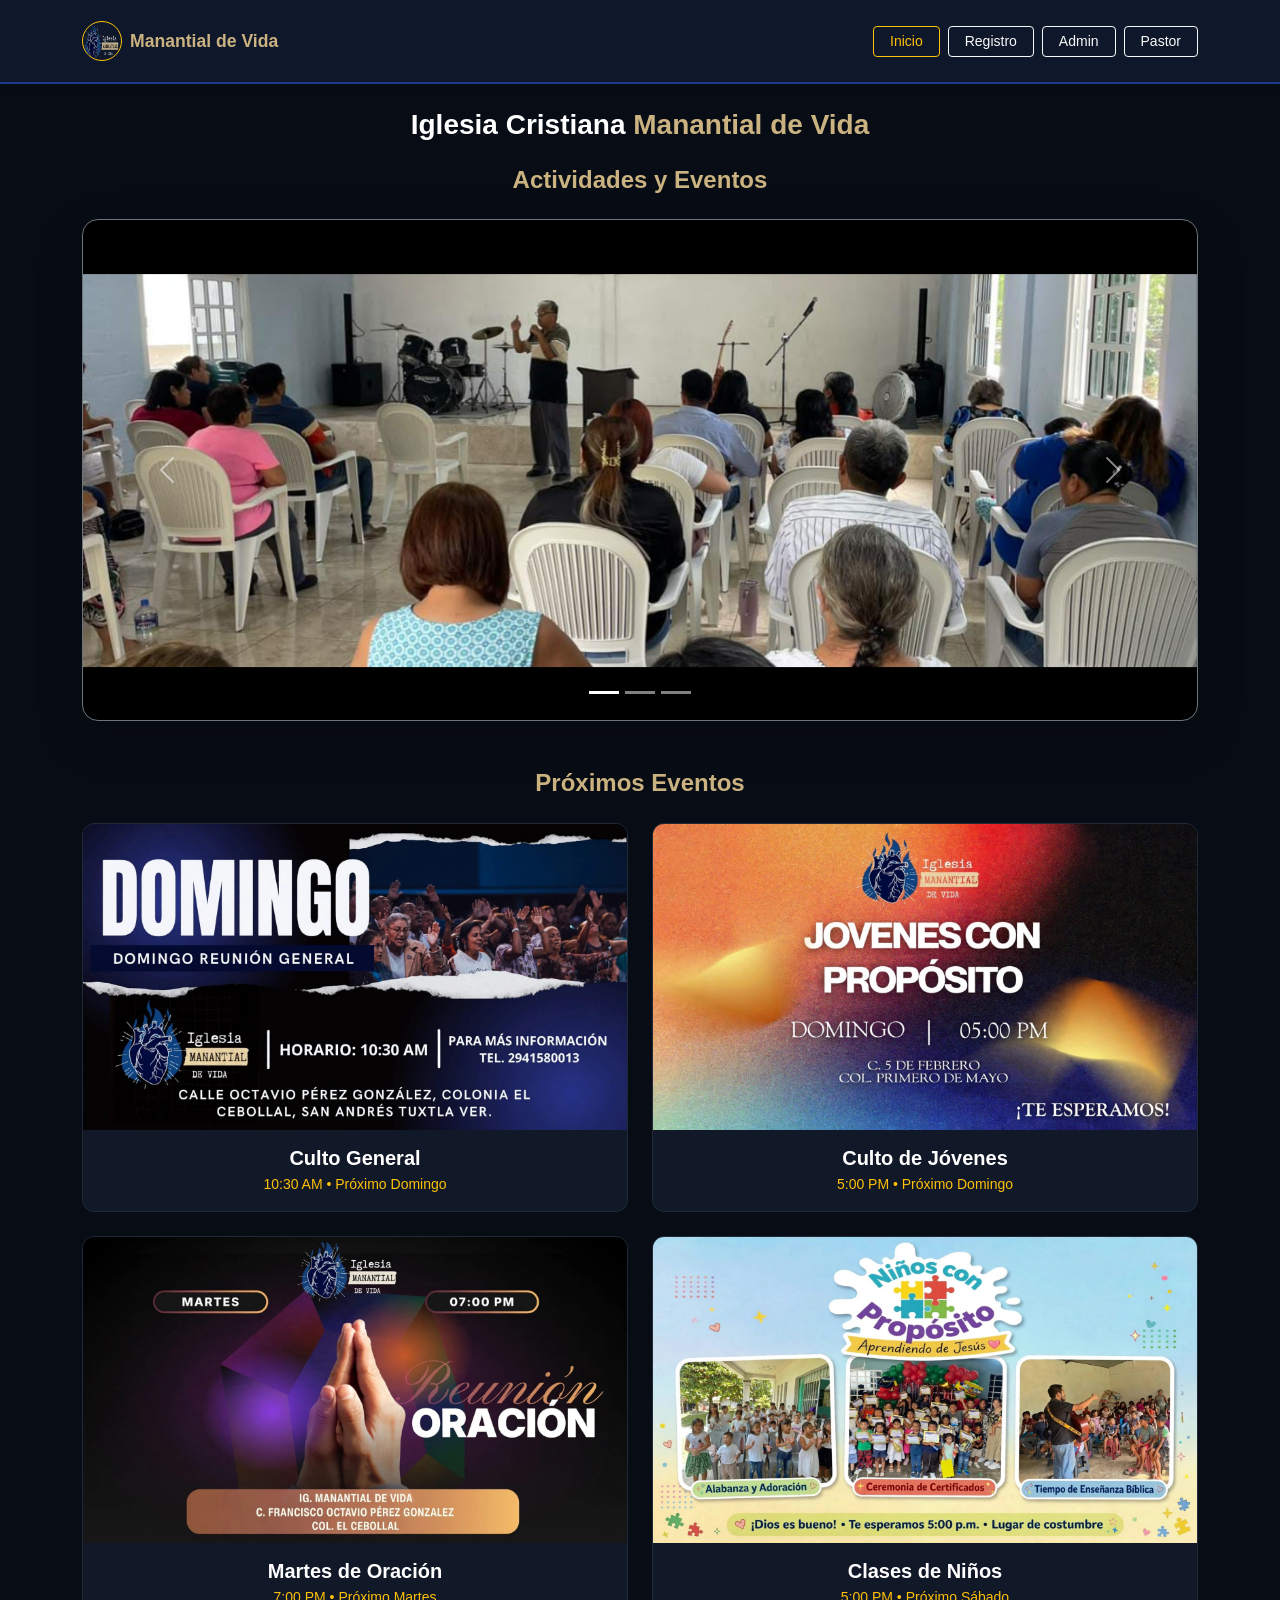
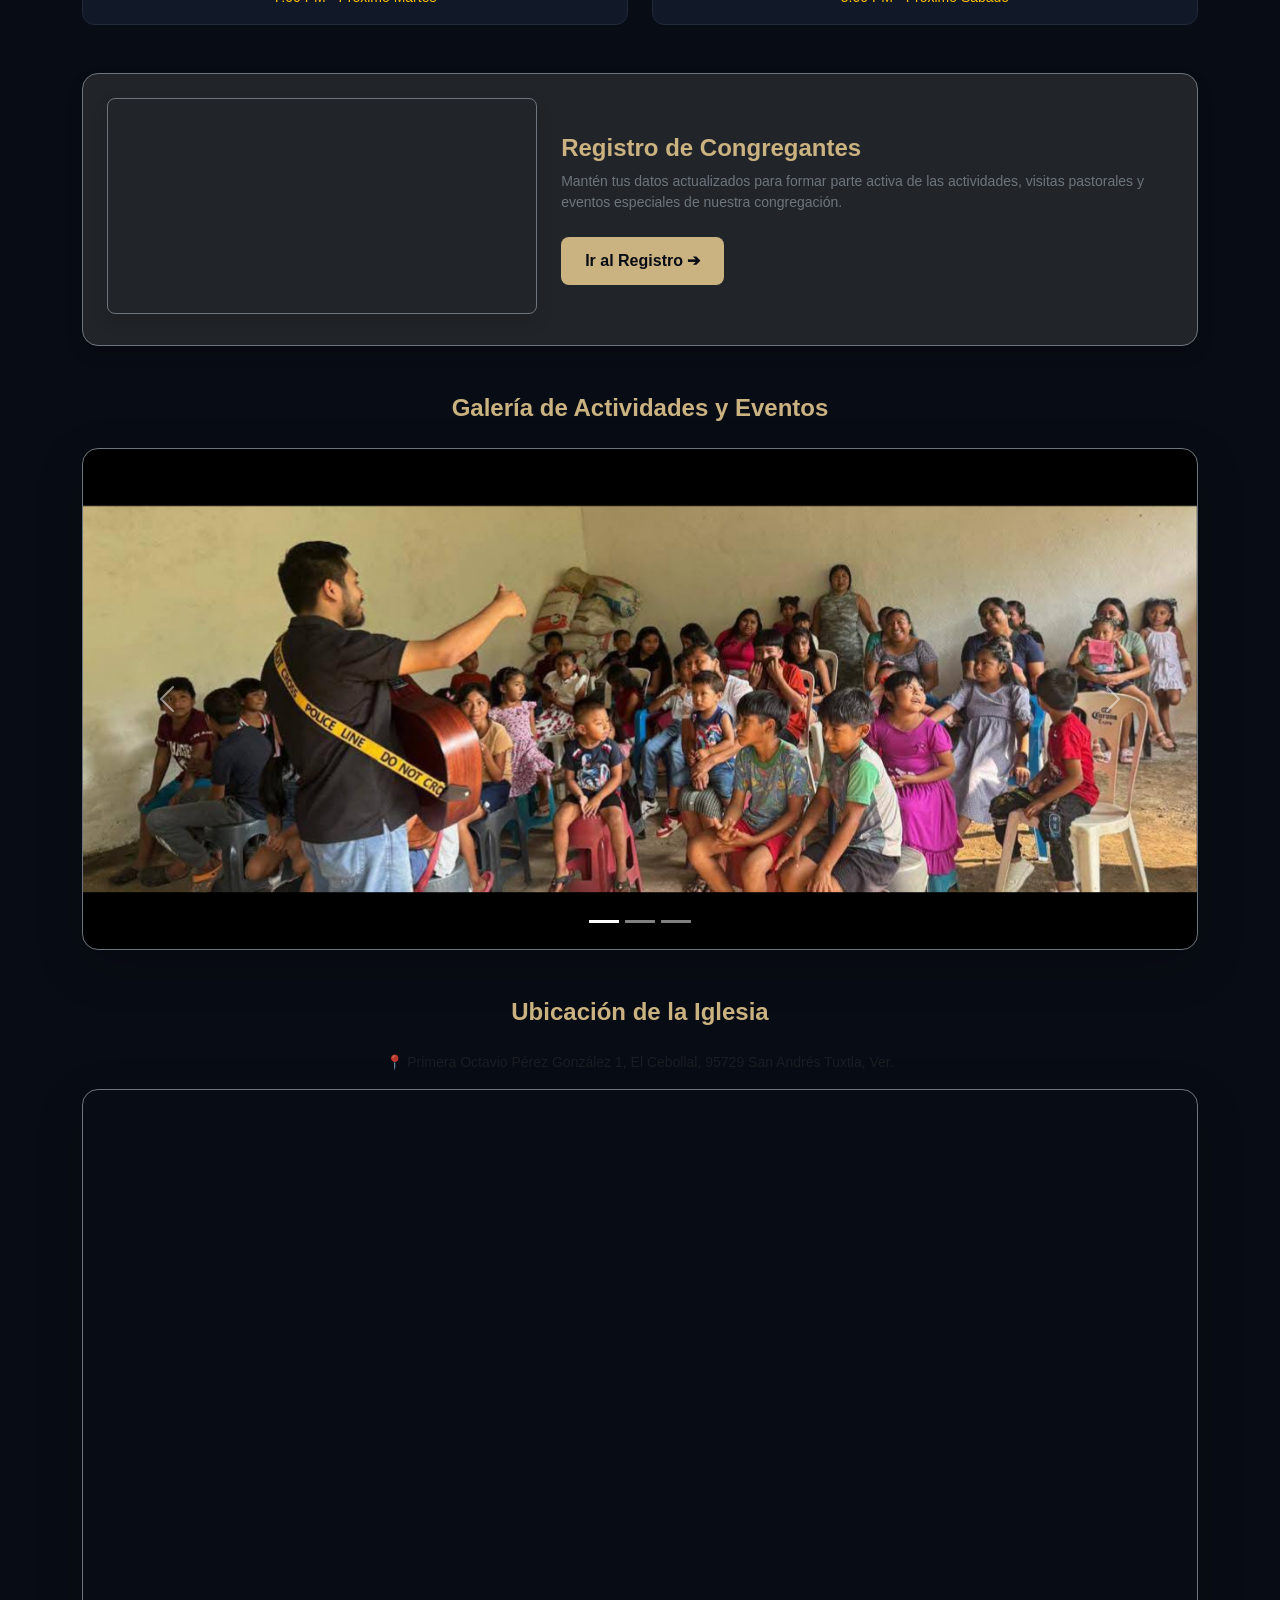
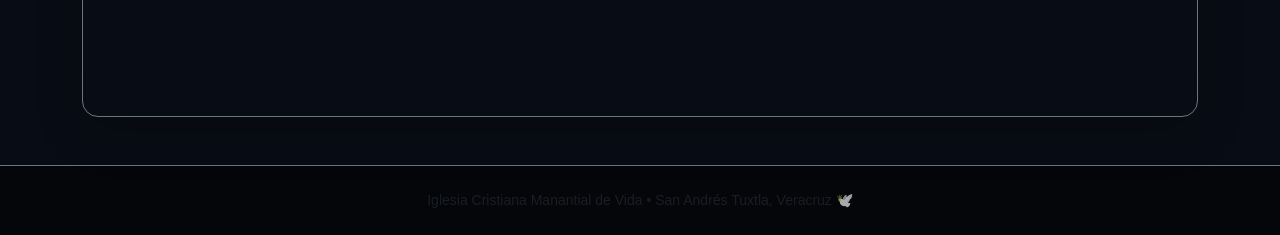
<file: index.html>
<!DOCTYPE html>
<html lang="es">
<head>
  <meta charset="UTF-8">
  <meta name="viewport" content="width=device-width, initial-scale=1.0">
  <title>Iglesia Cristiana Manantial de Vida</title>
  <link href="https://cdn.jsdelivr.net/npm/bootstrap@5.3.0/dist/css/bootstrap.min.css" rel="stylesheet">
  <link rel="stylesheet" href="style.css">
  <style>
    body {
      background-color: #080c14;
      color: #f1f5f9;
      font-family: 'Segoe UI', Tahoma, Geneva, Verdana, sans-serif;
      overflow-x: hidden;
    }

    .navbar-custom {
      background-color: #0f172a !important;
      border-bottom: 2px solid #1e3a8a;
    }

    /* Tarjetas de Próximos Eventos */
    .card-evento {
      background-color: #111827;
      border: 1px solid #1f2937;
      border-radius: 12px;
      overflow: hidden;
      transition: transform 0.3s ease, box-shadow 0.3s ease;
      height: 100%;
    }
    .card-evento:hover {
      transform: translateY(-5px);
      box-shadow: 0 8px 20px rgba(203, 178, 129, 0.2);
    }
    .card-evento img {
      width: 100%;
      height: auto;
      aspect-ratio: 16 / 9;
      object-fit: cover;
    }

    /* Carruseles con proporción rectangular exacta adaptable a celulares */
    .carousel-custom {
      background-color: #000000;
      border-radius: 1rem;
    }
    
    .carousel-custom img {
      width: 100%;
      height: auto;
      max-height: 500px;
      aspect-ratio: 16 / 9;
      object-fit: contain;
      margin: 0 auto;
    }

    .section-title {
      color: #cbb281;
      font-weight: 700;
      text-align: center;
      margin-bottom: 25px;
    }

    .btn-registro {
      background-color: #cbb281;
      color: #080c14;
      font-weight: bold;
      padding: 12px 24px;
      border-radius: 8px;
      text-decoration: none;
      display: inline-block;
      transition: all 0.3s ease;
    }
    .btn-registro:hover {
      background-color: #b39762;
      color: #ffffff;
    }
  </style>
</head>
<body>

  <!-- 1. ENCABEZADO / NAVBAR RESPONSIVO -->
  <nav class="navbar navbar-expand-lg navbar-dark navbar-custom sticky-top py-3">
    <div class="container">
      <a class="navbar-brand d-flex align-items-center fw-bold" href="index.html">
        <img src="logo.png" alt="Logo" width="40" height="40" class="rounded-circle me-2 border border-warning" onerror="this.src='https://via.placeholder.com/40?text=Logo'">
        <span style="color: #cbb281; font-size: 1.1rem;">Manantial de Vida</span>
      </a>
      <button class="navbar-toggler border-0 text-warning" type="button" data-bs-toggle="collapse" data-bs-target="#navbarNav">
        <span class="navbar-toggler-icon"></span>
      </button>
      <div class="collapse navbar-collapse justify-content-end" id="navbarNav">
        <div class="navbar-nav gap-2 mt-2 mt-lg-0">
          <a class="btn btn-outline-warning btn-sm px-3" href="index.html">Inicio</a>
          <a class="btn btn-outline-light btn-sm px-3" href="registro.html">Registro</a>
          <a class="btn btn-outline-light btn-sm px-3" href="admin.html">Admin</a>
          <a class="btn btn-outline-light btn-sm px-3" href="pastor.html">Pastor</a>
        </div>
      </div>
    </div>
  </nav>

  <!-- 2. TÍTULO PRINCIPAL -->
  <div class="container text-center my-4">
    <h1 class="fw-bold fs-3 fs-md-2" style="color: #ffffff;">Iglesia Cristiana <span style="color: #cbb281;">Manantial de Vida</span></h1>
  </div>

  <!-- 3. CARRUSEL 1 -->
  <div class="container mb-5">
    <h3 class="section-title fs-4">Actividades y Eventos</h3>
    <div id="carruselUno" class="carousel slide carousel-custom shadow-lg rounded-4 overflow-hidden border border-secondary" data-bs-ride="carousel">
      <div class="carousel-indicators">
        <button type="button" data-bs-target="#carruselUno" data-bs-slide-to="0" class="active"></button>
        <button type="button" data-bs-target="#carruselUno" data-bs-slide-to="1"></button>
        <button type="button" data-bs-target="#carruselUno" data-bs-slide-to="2"></button>
      </div>
      <div class="carousel-inner">
        <div class="carousel-item active">
          <img src="carrusel1/img1.jpeg" class="d-block w-100 img-fluid" alt="Actividad 1" onerror="this.src='carrusel1/img1.jpg'">
        </div>
        <div class="carousel-item">
          <img src="carrusel1/img2.jpeg" class="d-block w-100 img-fluid" alt="Actividad 2" onerror="this.src='carrusel1/img2.jpg'">
        </div>
        <div class="carousel-item">
          <img src="carrusel1/img3.jpeg" class="d-block w-100 img-fluid" alt="Actividad 3" onerror="this.src='carrusel1/img3.jpg'">
        </div>
      </div>
      <button class="carousel-control-prev" type="button" data-bs-target="#carruselUno" data-bs-slide="prev">
        <span class="carousel-control-prev-icon"></span>
      </button>
      <button class="carousel-control-next" type="button" data-bs-target="#carruselUno" data-bs-slide="next">
        <span class="carousel-control-next-icon"></span>
      </button>
    </div>
  </div>

  <!-- 4 y 5. SECCIÓN PRÓXIMOS EVENTOS -->
  <div class="container mb-5">
    <h3 class="section-title fs-4">Próximos Eventos</h3>
    
    <div class="row g-4 mb-4">
      <div class="col-md-6 col-12">
        <div class="card-evento">
          <img src="eventos/culto_general.jpeg" alt="Culto General" class="img-fluid" onerror="this.src='eventos/culto_general.jpg'">
          <div class="p-3 text-center">
            <h5 class="fw-bold text-white mb-1 fs-5">Culto General</h5>
            <p class="text-warning mb-0 small">10:30 AM • Próximo Domingo</p>
          </div>
        </div>
      </div>
      <div class="col-md-6 col-12">
        <div class="card-evento">
          <img src="eventos/jovenes.jpeg" alt="Culto de Jóvenes" class="img-fluid" onerror="this.src='eventos/jovenes.jpg'">
          <div class="p-3 text-center">
            <h5 class="fw-bold text-white mb-1 fs-5">Culto de Jóvenes</h5>
            <p class="text-warning mb-0 small">5:00 PM • Próximo Domingo</p>
          </div>
        </div>
      </div>
    </div>

    <div class="row g-4">
      <div class="col-md-6 col-12">
        <div class="card-evento">
          <img src="eventos/reunion_oracion.jpeg" alt="Martes de Oración" class="img-fluid" onerror="this.src='eventos/reunion_oracion.jpg'">
          <div class="p-3 text-center">
            <h5 class="fw-bold text-white mb-1 fs-5">Martes de Oración</h5>
            <p class="text-warning mb-0 small">7:00 PM • Próximo Martes</p>
          </div>
        </div>
      </div>
      <div class="col-md-6 col-12">
        <div class="card-evento">
          <img src="eventos/ninos.jpeg" alt="Clases de Niños" class="img-fluid" onerror="this.src='eventos/ninos.jpg'">
          <div class="p-3 text-center">
            <h5 class="fw-bold text-white mb-1 fs-5">Clases de Niños</h5>
            <p class="text-warning mb-0 small">5:00 PM • Próximo Sábado</p>
          </div>
        </div>
      </div>
    </div>
  </div>

  <!-- 6. SECCIÓN REGISTRO (Actualizada con Video) -->
  <div class="container mb-5">
    <div class="card bg-dark border-secondary p-4 rounded-4 shadow">
      <div class="row align-items-center g-4">
        <div class="col-md-5 col-12 text-center">
          <video class="w-100 rounded-3 border border-secondary shadow" autoplay muted loop playsinline style="max-height: 240px; object-fit: cover;">
            <source src="video/video_registro.mp4" type="video/mp4">
            Tu navegador no soporta videos HTML5.
          </video>
        </div>
        <div class="col-md-7 col-12 text-center text-md-start">
          <h3 class="fw-bold fs-4" style="color: #cbb281;">Registro de Congregantes</h3>
          <p class="text-secondary small">
            Mantén tus datos actualizados para formar parte activa de las actividades, visitas pastorales y eventos especiales de nuestra congregación.
          </p>
          <a href="registro.html" class="btn-registro mt-2">Ir al Registro ➔</a>
        </div>
      </div>
    </div>
  </div>

  <!-- 7. CARRUSEL 2 -->
  <div class="container mb-5">
    <h3 class="section-title fs-4">Galería de Actividades y Eventos</h3>
    <div id="carruselDos" class="carousel slide carousel-custom shadow-lg rounded-4 overflow-hidden border border-secondary" data-bs-ride="carousel">
      <div class="carousel-indicators">
        <button type="button" data-bs-target="#carruselDos" data-bs-slide-to="0" class="active"></button>
        <button type="button" data-bs-target="#carruselDos" data-bs-slide-to="1"></button>
        <button type="button" data-bs-target="#carruselDos" data-bs-slide-to="2"></button>
      </div>
      <div class="carousel-inner">
        <div class="carousel-item active">
          <img src="actividades/act1.jpeg" class="d-block w-100 img-fluid" alt="Actividad 1" onerror="this.src='actividades/act1.jpg'">
        </div>
        <div class="carousel-item">
          <img src="actividades/act2.jpeg" class="d-block w-100 img-fluid" alt="Actividad 2" onerror="this.src='actividades/act2.jpg'">
        </div>
        <div class="carousel-item">
          <img src="actividades/act3.jpeg" class="d-block w-100 img-fluid" alt="Actividad 3" onerror="this.src='actividades/act3.jpg'">
        </div>
      </div>
      <button class="carousel-control-prev" type="button" data-bs-target="#carruselDos" data-bs-slide="prev">
        <span class="carousel-control-prev-icon"></span>
      </button>
      <button class="carousel-control-next" type="button" data-bs-target="#carruselDos" data-bs-slide="next">
        <span class="carousel-control-next-icon"></span>
      </button>
    </div>
  </div>

  <!-- 8. SECCIÓN UBICACIÓN DE LA IGLESIA -->
  <div class="container mb-5">
    <h3 class="section-title fs-4">Ubicación de la Iglesia</h3>
    <p class="text-center text-muted small mb-3">📍 Primera Octavio Pérez González 1, El Cebollal, 95729 San Andrés Tuxtla, Ver.</p>
    <div class="rounded-4 overflow-hidden border border-secondary shadow-lg ratio ratio-16x9">
      <iframe 
        src="https://maps.google.com/maps?q=Manantial+de+vida,+San+Andr%C3%A9s+Tuxtla,+Ver.&t=&z=19&ie=UTF8&iwloc=&output=embed" 
        width="100%" 
        height="100%" 
        style="border:0;" 
        allowfullscreen="" 
        loading="lazy">
      </iframe>
    </div>
  </div>

  <footer class="text-center py-4 text-muted border-top border-secondary small" style="background-color: #04060a;">
    <p class="mb-0">Iglesia Cristiana Manantial de Vida • San Andrés Tuxtla, Veracruz 🕊️</p>
  </footer>

  <script src="https://cdn.jsdelivr.net/npm/bootstrap@5.3.0/dist/js/bootstrap.bundle.min.js"></script>
</body>
</html>
</file>
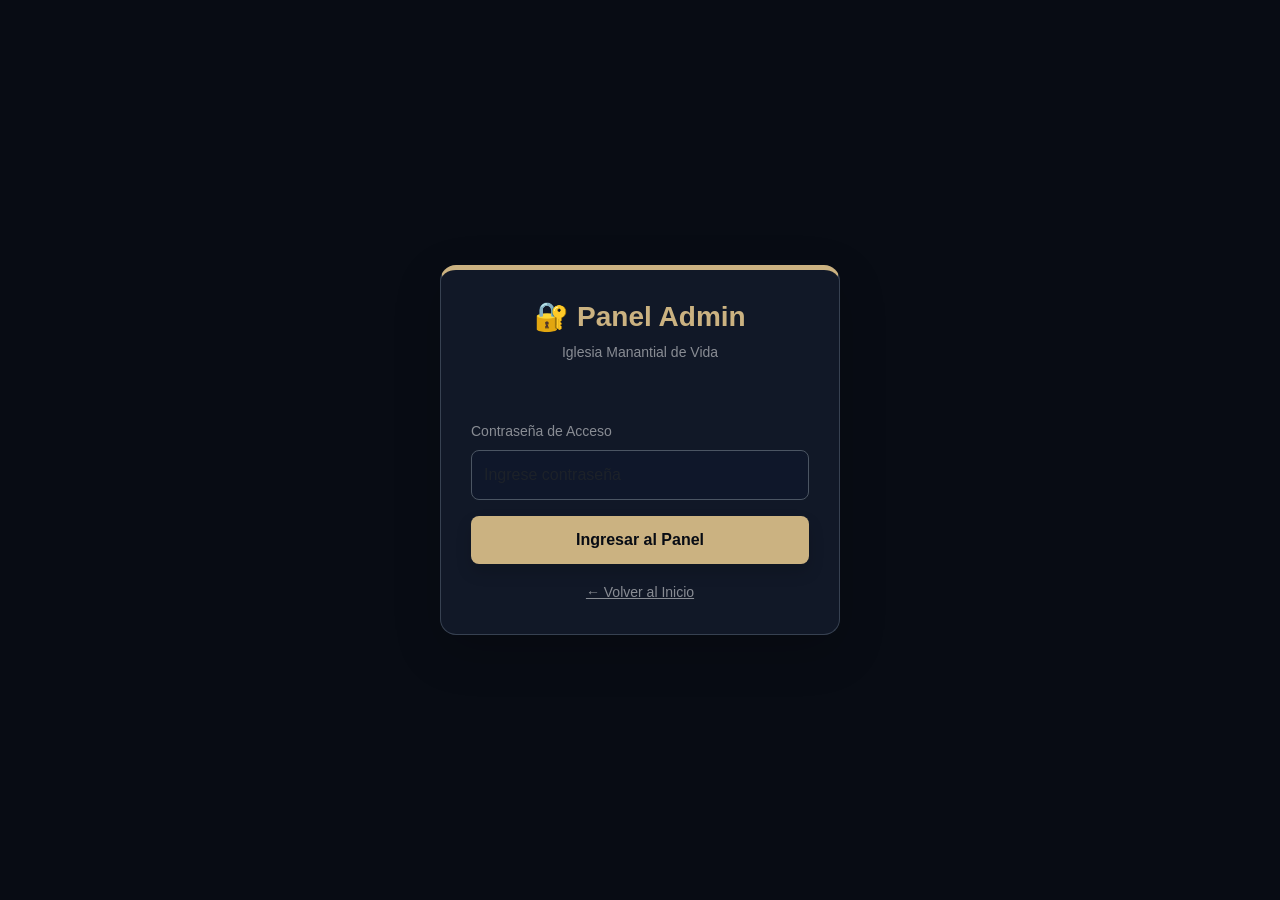
<file: admin-login.html>
<!DOCTYPE html>
<html lang="es">
<head>
  <meta charset="UTF-8">
  <meta name="viewport" content="width=device-width, initial-scale=1.0">
  <title>Acceso Admin - Manantial de Vida</title>
  <link href="https://cdn.jsdelivr.net/npm/bootstrap@5.3.0/dist/css/bootstrap.min.css" rel="stylesheet">
  <style>
    body {
      background-color: #080c14;
      color: #f8fafc;
      font-family: 'Segoe UI', Tahoma, Geneva, Verdana, sans-serif;
      height: 100vh;
      display: flex;
      align-items: center;
      justify-content: center;
    }
    .card-login {
      background-color: #111827;
      border: 1px solid #374151;
      border-top: 5px solid #cbb281;
      border-radius: 16px;
      box-shadow: 0 15px 35px rgba(0, 0, 0, 0.6);
      width: 100%;
      max-width: 400px;
      padding: 30px;
    }
    .form-control {
      background-color: #0f172a;
      border: 1px solid #4b5563;
      color: #ffffff;
      border-radius: 8px;
      padding: 12px;
    }
    .form-control:focus {
      background-color: #0f172a;
      border-color: #cbb281;
      color: #ffffff;
      box-shadow: 0 0 0 0.25rem rgba(203, 178, 129, 0.25);
    }
    .btn-kraft {
      background-color: #cbb281;
      color: #080c14;
      font-weight: bold;
      border-radius: 8px;
      padding: 12px;
      border: none;
      transition: all 0.3s ease;
    }
    .btn-kraft:hover {
      background-color: #b39762;
      color: #ffffff;
    }
  </style>
</head>
<body>

  <div class="card card-login shadow-lg">
    <div class="text-center mb-4">
      <h3 class="fw-bold" style="color: #cbb281;">🔐 Panel Admin</h3>
      <p class="text-white-50 small">Iglesia Manantial de Vida</p>
    </div>

    <div id="alertaError" class="mb-3"></div>

    <form id="formLogin">
      <div class="mb-3">
        <label class="form-label text-white-50 small">Contraseña de Acceso</label>
        <input type="password" id="passwordAdmin" class="form-control" placeholder="Ingrese contraseña" required>
      </div>
      <button type="submit" class="btn btn-kraft w-100 shadow">Ingresar al Panel</button>
    </form>
    
    <div class="text-center mt-3">
      <a href="index.html" class="text-white-50 text-decoration-small small">← Volver al Inicio</a>
    </div>
  </div>

  <script>
    document.getElementById("formLogin").addEventListener("submit", (e) => {
      e.preventDefault();
      const pass = document.getElementById("passwordAdmin").value;
      
      // Contraseña configurada
      if (pass === "manantial2026") {
        localStorage.setItem("adminLogueado", "true");
        window.location.href = "admin.html";
      } else {
        document.getElementById("alertaError").innerHTML = `
          <div class="alert alert-danger py-2 small mb-0">Contraseña incorrecta.</div>
        `;
      }
    });
  </script>

</body>
</html>
</file>
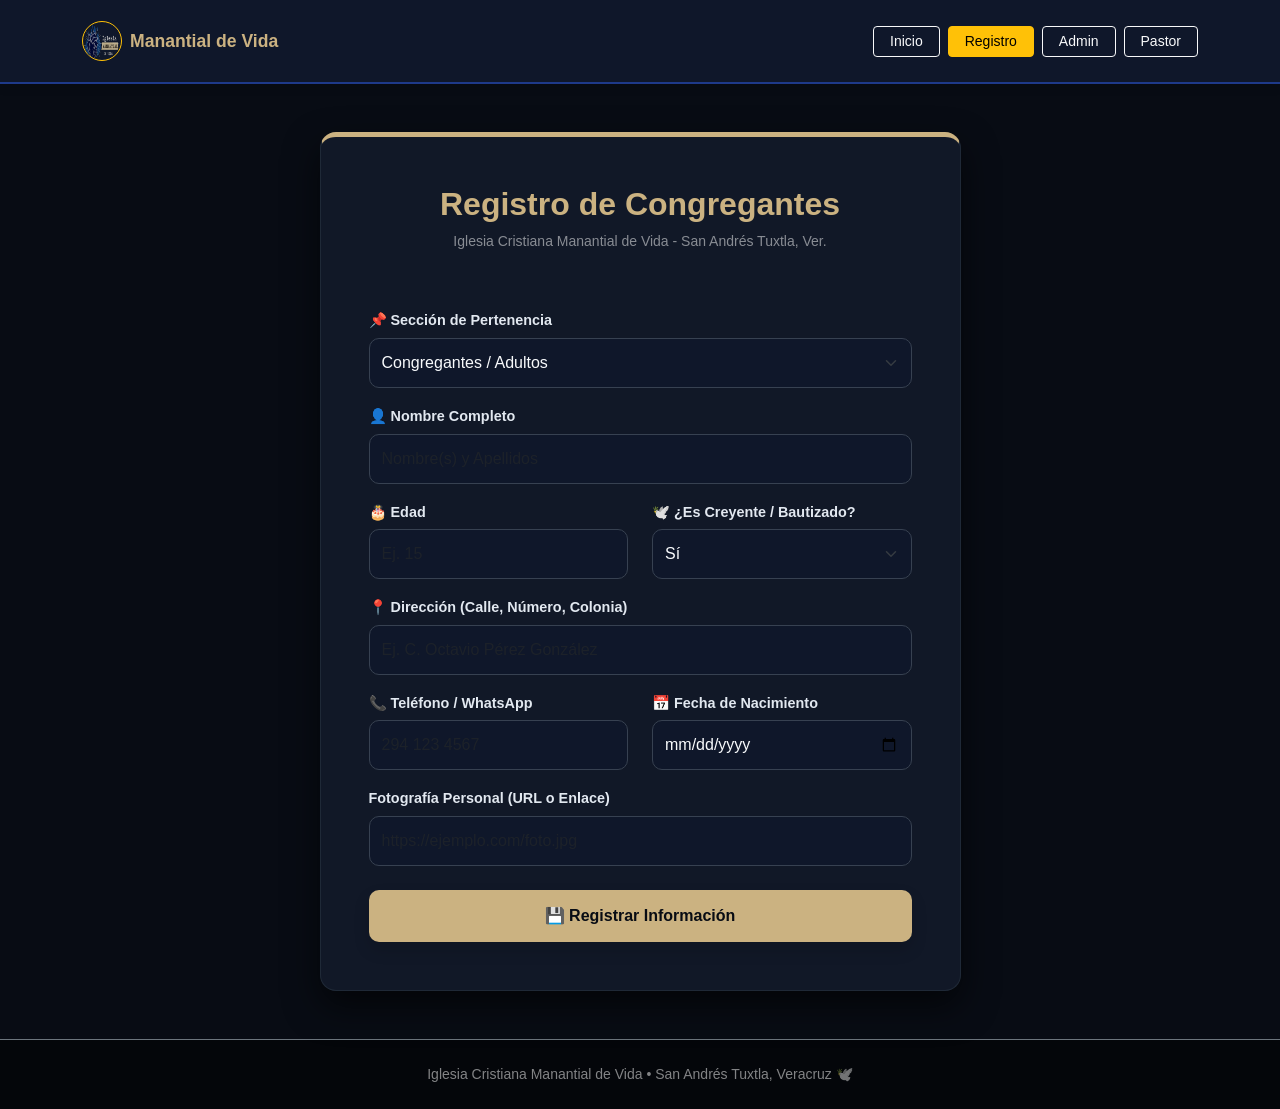
<file: registro.html>
<!DOCTYPE html>
<html lang="es">
<head>
  <meta charset="UTF-8">
  <meta name="viewport" content="width=device-width, initial-scale=1.0">
  <title>Registro de Congregantes - Iglesia Manantial de Vida</title>
  <link href="https://cdn.jsdelivr.net/npm/bootstrap@5.3.0/dist/css/bootstrap.min.css" rel="stylesheet">
  <link rel="stylesheet" href="style.css">
  <style>
    body {
      background-color: #080c14;
      color: #f1f5f9;
      font-family: 'Segoe UI', Tahoma, Geneva, Verdana, sans-serif;
      overflow-x: hidden;
    }
    .navbar-custom {
      background-color: #0f172a !important;
      border-bottom: 2px solid #1e3a8a;
    }
    .fade-in-up {
      animation: fadeInUp 0.8s ease-in-out;
    }
    @keyframes fadeInUp {
      from { opacity: 0; transform: translateY(20px); }
      to { opacity: 1; transform: translateY(0); }
    }
    .carousel-custom img {
      height: 250px;
      object-fit: cover;
      border-radius: 12px;
    }
    .card-registro {
      background-color: #111827;
      border: 1px solid #1f2937;
      border-top: 5px solid #cbb281;
      border-radius: 16px;
      box-shadow: 0 15px 35px rgba(0, 0, 0, 0.6);
    }
    .form-control, .form-select {
      background-color: #0f172a;
      border: 1px solid #374151;
      color: #f8fafc;
      border-radius: 10px;
      padding: 12px;
    }
    .form-control:focus, .form-select:focus {
      background-color: #0f172a;
      border-color: #cbb281;
      color: #ffffff;
      box-shadow: 0 0 0 0.25rem rgba(203, 178, 129, 0.25);
    }
    .form-label {
      color: #e2e8f0;
      font-weight: 600;
      font-size: 0.9rem;
      margin-bottom: 6px;
    }
    .btn-kraft {
      background-color: #cbb281;
      color: #080c14;
      font-weight: bold;
      padding: 14px;
      border-radius: 10px;
      border: none;
      transition: all 0.3s ease;
    }
    .btn-kraft:hover {
      background-color: #b39762;
      color: #ffffff;
      transform: translateY(-3px);
      box-shadow: 0 8px 20px rgba(203, 178, 129, 0.35);
    }
  </style>
</head>
<body>

  <nav class="navbar navbar-expand-lg navbar-dark navbar-custom sticky-top py-3">
    <div class="container">
      <a class="navbar-brand d-flex align-items-center fw-bold" href="index.html">
        <img src="logo.png" alt="Logo" width="40" height="40" class="rounded-circle me-2 border border-warning" onerror="this.src='https://via.placeholder.com/40?text=Logo'">
        <span style="color: #cbb281; font-size: 1.1rem;">Manantial de Vida</span>
      </a>
      <button class="navbar-toggler border-0 text-warning" type="button" data-bs-toggle="collapse" data-bs-target="#navbarNav">
        <span class="navbar-toggler-icon"></span>
      </button>
      <div class="collapse navbar-collapse justify-content-end" id="navbarNav">
        <div class="navbar-nav gap-2 mt-2 mt-lg-0">
          <a class="btn btn-outline-light btn-sm px-3" href="index.html">Inicio</a>
          <a class="btn btn-outline-warning btn-sm px-3 active" href="registro.html">Registro</a>
          <a class="btn btn-outline-light btn-sm px-3" href="admin.html">Admin</a>
          <a class="btn btn-outline-light btn-sm px-3" href="pastor.html">Pastor</a>
        </div>
      </div>
    </div>
  </nav>

  <div class="container my-5 fade-in-up">
    <div class="row justify-content-center">
      <div class="col-lg-7 col-md-9">

        <div class="card card-registro p-4 p-md-5">
          <div class="text-center mb-4">
            <h2 class="fw-bold" style="color: #cbb281;">Registro de Congregantes</h2>
            <p class="text-white-50 small">Iglesia Cristiana Manantial de Vida - San Andrés Tuxtla, Ver.</p>
          </div>

          <div id="mensajeAlerta" class="mb-3"></div>

          <form id="formRegistro">
            <div class="mb-3">
              <label class="form-label">📌 Sección de Pertenencia</label>
              <select class="form-select" id="seccion" required>
                <option value="Congregantes / Adultos">Congregantes / Adultos</option>
                <option value="Jóvenes">Jóvenes</option>
                <option value="Niños">Niños</option>
                <option value="adolescente">Adolescentes</option>
                <option value="Visita">Visita</option>
              </select>
            </div>

            <div class="mb-3">
              <label class="form-label">👤 Nombre Completo</label>
              <input type="text" class="form-control" id="nombre" placeholder="Nombre(s) y Apellidos" required>
            </div>

            <div class="row mb-3">
              <div class="col-md-6 mb-3 mb-md-0">
                <label class="form-label">🎂 Edad</label>
                <input type="number" class="form-control" id="edad" placeholder="Ej. 15" required>
              </div>
              <div class="col-md-6">
                <label class="form-label">🕊️ ¿Es Creyente / Bautizado?</label>
                <select class="form-select" id="bautizado">
                  <option value="Sí">Sí</option>
                  <option value="No">No</option>
                  <option value="En proceso">En proceso</option>
                </select>
              </div>
            </div>

            <div class="mb-3">
              <label class="form-label">📍 Dirección (Calle, Número, Colonia)</label>
              <input type="text" class="form-control" id="direccion" placeholder="Ej. C. Octavio Pérez González" required>
            </div>

            <div class="row mb-3">
              <div class="col-md-6 mb-3 mb-md-0">
                <label class="form-label">📞 Teléfono / WhatsApp</label>
                <input type="tel" class="form-control" id="telefono" placeholder="294 123 4567" required>
              </div>
              <div class="col-md-6">
                <label class="form-label">📅 Fecha de Nacimiento</label>
                <input type="date" class="form-control" id="fecha_nacimiento" required>
              </div>
            </div>

            <div class="mb-4">
              <label class="form-label">Fotografía Personal (URL o Enlace)</label>
              <input type="text" class="form-control" id="foto" placeholder="https://ejemplo.com/foto.jpg">
            </div>

            <button type="submit" id="btnGuardar" class="btn btn-kraft w-100 shadow">💾 Registrar Información</button>
          </form>
        </div>
      </div>
    </div>
  </div>

  <footer class="text-center py-4 text-white-50 border-top border-secondary small mt-5" style="background-color: #04060a;">
    <p class="mb-0">Iglesia Cristiana Manantial de Vida • San Andrés Tuxtla, Veracruz 🕊️</p>
  </footer>

  <script src="https://cdn.jsdelivr.net/npm/bootstrap@5.3.0/dist/js/bootstrap.bundle.min.js"></script>
  <script src="app.js"></script>
</body>
</html>
</file>
<file: style.css>
:root {
  --primary-navy: #102a45;
  --accent-blue: #1d4ed8;
  --kraft-beige: #cbb281;
  --kraft-dark: #b39762;
  --light-bg: #f8fafc;
}

body {
  background-color: var(--light-bg);
  font-family: 'Segoe UI', system-ui, -apple-system, sans-serif;
  color: #1e293b;
}

/* Animación de entrada suave */
.animate-fade {
  animation: fadeIn 0.6s ease-in-out;
}

@keyframes fadeIn {
  from { opacity: 0; transform: translateY(10px); }
  to { opacity: 1; transform: translateY(0); }
}

.navbar-custom {
  background-color: var(--primary-navy) !important;
  box-shadow: 0 2px 10px rgba(0, 0, 0, 0.15);
}

.btn-custom {
  background-color: var(--kraft-beige);
  color: #102a45;
  font-weight: 700;
  border: none;
  transition: all 0.3s ease;
}

.btn-custom:hover {
  background-color: var(--kraft-dark);
  color: #ffffff;
  transform: translateY(-2px);
}

.card-custom {
  border: none;
  border-left: 5px solid var(--primary-navy);
  box-shadow: 0 4px 12px rgba(0, 0, 0, 0.05);
  border-radius: 10px;
}

/* Indicadores de Semáforo */
.semaforo-dot {
  width: 14px;
  height: 14px;
  border-radius: 50%;
  display: inline-block;
  box-shadow: 0 0 5px rgba(0,0,0,0.2);
}
.semaforo-verde { background-color: #22c55e; }
.semaforo-amarillo { background-color: #eab308; }
.semaforo-rojo { background-color: #ef4444; }

/* Vista Previa Estilo Mercado Libre */
.ml-card-expand {
  transition: transform 0.2s, box-shadow 0.2s;
}
.ml-card-expand:hover {
  transform: translateY(-3px);
  box-shadow: 0 8px 20px rgba(0, 0, 0, 0.1) !important;
}
</file>
